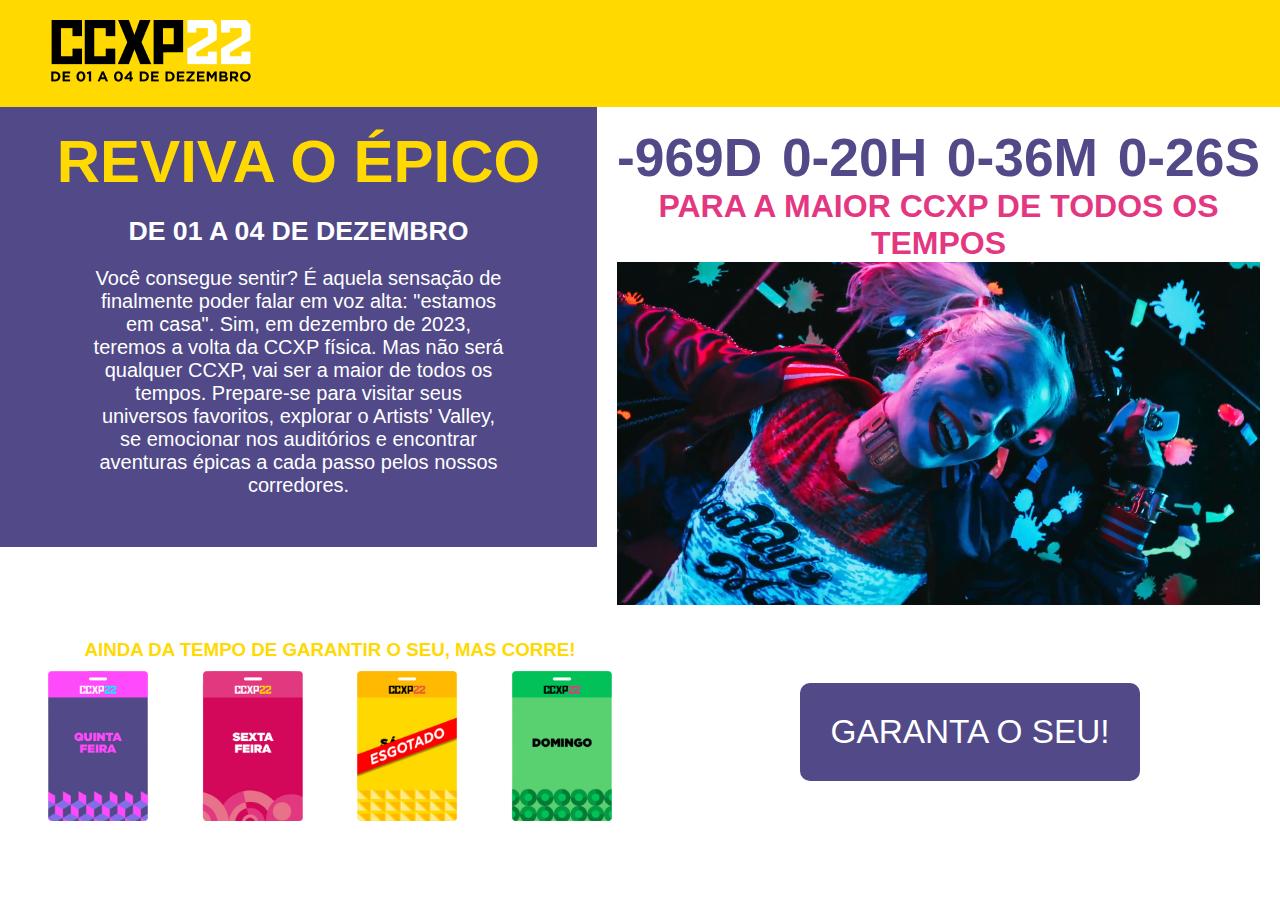
<file: index.html>
<!DOCTYPE html>
<html lang="pt-br">
<head>
    <meta charset="UTF-8">
    <meta http-equiv="X-UA-Compatible" content="IE=edge">
    <meta name="viewport" content="width=device-width, initial-scale=1.0">
    <link rel="stylesheet" href="style.css">
    <title>CCXP</title>
</head>

<body>
    <header class="title" id="head">
        <div>
            <img src="ccxp.svg" alt="">
        </div>
    </header>

    <section class="tp">

        <div id="description">
            <h1>REVIVA O ÉPICO</h1>
            <h3>DE 01 A 04 DE DEZEMBRO</h3>
            <p>Você consegue sentir? É aquela sensação de <br>
                finalmente poder falar em voz alta: "estamos <br>
                em casa". Sim, em dezembro de 2023, <br>
                teremos a volta da CCXP física. Mas não será <br>
                qualquer CCXP, vai ser a maior de todos os <br>
                tempos. Prepare-se para visitar seus <br>
                universos favoritos, explorar o Artists' Valley, <br>
                se emocionar nos auditórios e encontrar <br>
                aventuras épicas a cada passo pelos nossos <br>
                corredores.
            </p>
        </div>

        <div id="vt">
            
                <div class="timer">
                    <div id="d">
                        <h1 id="dia">00</h1>
                        <h1>D</h1>
                    </div>
                    
                    <div id="h">
                        <h1 id="hora">00</h1>
                        <h1>H</h1>
                    </div>
                    <div id="m">
                        <h1 id="minuto">00</h1>
                        <h1>M</h1>
                    </div>
                    <div id="s">
                        <h1 id="segundo">00</h1>
                        <h1>S</h1>
                    </div>
                </div>

                <div id="mark">
                    <h1>PARA A MAIOR CCXP DE TODOS OS TEMPOS</h1>
                </div>
            
                <div>
                    <video width="643px" autoplay muted loop><source src="arlequina.mp4"></video>
                </div>
        </div>    

    </section>

    <footer>
        <div id="ingressos">
            <h3>AINDA DA TEMPO DE GARANTIR O SEU, MAS CORRE!</h3>
            <img class="pic" width="150px" src="qui.png" alt="">
            <img class="pic" width="150px" src="sext.png" alt="">
            <img class="pic" width="150px" src="esg.png" alt="">
            <img class="pic" width="150px" src="dom.png" alt="">
        </div>

        <button id="button">GARANTA O SEU!</button>

    </footer>

    <script src="scrypt.js"></script>

</body>
</html>
</file>
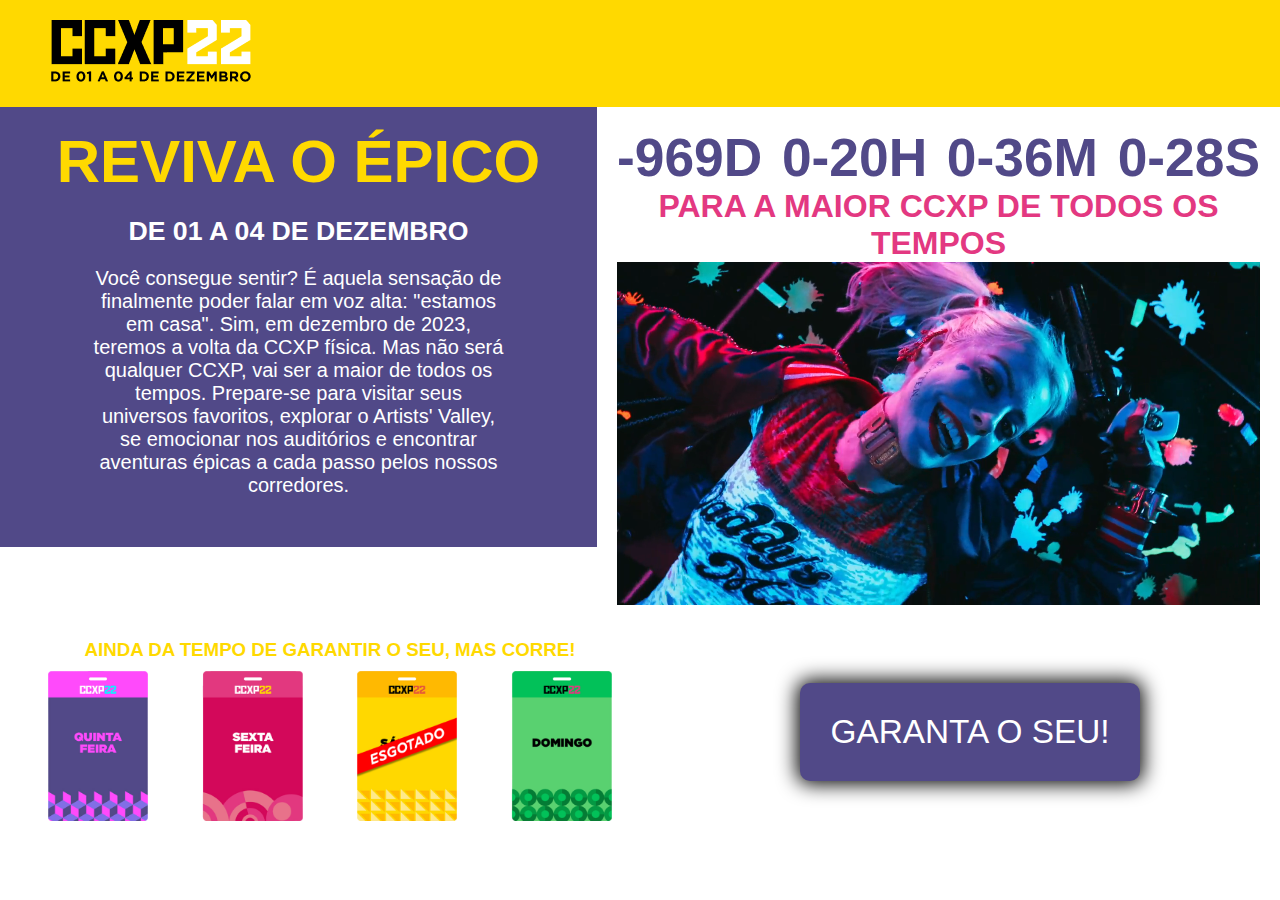
<file: CCPX/index.html>
<!DOCTYPE html>
<html lang="pt-br">
<head>
    <meta charset="UTF-8">
    <meta http-equiv="X-UA-Compatible" content="IE=edge">
    <meta name="viewport" content="width=device-width, initial-scale=1.0">
    <link rel="stylesheet" href="style.css">
    <title>CCXP</title>
</head>

<body>
    <header class="title" id="head">
        <div>
            <img src="ccxp.svg" alt="">
        </div>
    </header>

    <section class="tp">

        <div id="description">
            <h1>REVIVA O ÉPICO</h1>
            <h3>DE 01 A 04 DE DEZEMBRO</h3>
            <p>Você consegue sentir? É aquela sensação de <br>
                finalmente poder falar em voz alta: "estamos <br>
                em casa". Sim, em dezembro de 2023, <br>
                teremos a volta da CCXP física. Mas não será <br>
                qualquer CCXP, vai ser a maior de todos os <br>
                tempos. Prepare-se para visitar seus <br>
                universos favoritos, explorar o Artists' Valley, <br>
                se emocionar nos auditórios e encontrar <br>
                aventuras épicas a cada passo pelos nossos <br>
                corredores.
            </p>
        </div>

        <div id="vt">
            
                <div class="timer">
                    <div id="d">
                        <h1 id="dia">00</h1>
                        <h1>D</h1>
                    </div>
                    
                    <div id="h">
                        <h1 id="hora">00</h1>
                        <h1>H</h1>
                    </div>
                    <div id="m">
                        <h1 id="minuto">00</h1>
                        <h1>M</h1>
                    </div>
                    <div id="s">
                        <h1 id="segundo">00</h1>
                        <h1>S</h1>
                    </div>
                </div>

                <div id="mark">
                    <h1>PARA A MAIOR CCXP DE TODOS OS TEMPOS</h1>
                </div>
            
                <div>
                    <video width="643px" autoplay muted loop><source src="arlequina.mp4"></video>
                </div>
        </div>    

    </section>

    <footer>
        <div id="ingressos">
            <h3>AINDA DA TEMPO DE GARANTIR O SEU, MAS CORRE!</h3>
            <img class="pic" width="150px" src="qui.png" alt="">
            <img class="pic" width="150px" src="sext.png" alt="">
            <img class="pic" width="150px" src="esg.png" alt="">
            <img class="pic" width="150px" src="dom.png" alt="">
        </div>
        
        <button onclick="alert(`As compras serão liberadas ao fim da contagem`)" id="button">GARANTA O SEU!</button>

    </footer>

    <script src="scrypt.js"></script>

</body>
</html>
</file>
<file: style.css>
*{
    margin: 0;
    padding: 0;
    font-family: Verdana, Geneva, Tahoma, sans-serif;
}

header {
    background-color: #FFD900;
    padding: 20px 50px;
}

.tp {
    display: flex;    
}

#description {
    color: white;
    background-color: #514988;
    width: 50%;
    height: 400px;
    text-align: center;
    justify-content: center;
    padding: 20px;
}

#description h1 {
    color: #FFD900;
    margin-bottom: 20px;
    font-size: 45pt;
}

#description h3 {
    margin-bottom: 20px;
    font-size: 20pt;
}

#description p {
    font-size: 15pt;
}

.timer {
    display: flex;
    justify-content: space-between;
    font-size: 20pt;
    color: #514988;
    margin:0;
}

#d {
    display: flex;
    margin: 0;
}

#h {
    display: flex;
}

#m {
    display: flex;
}

#s {
    display: flex;
}

#mark {
    color: #E33881;
}

#vt {
    text-align: center;
    padding: 20px;
    height: auto;
}

footer {
    display: flex;
}

#ingressos {
    color: #FFD900;
    width: 50%;
    text-align: center;
    padding: 10px;
    justify-content: space-between;
}



.pic {
    margin-top: 10px;
    transition: 0.5s;
}

.pic:hover {
    transform: scale(1.1);
    z-index: 2;
}

button {
    color: white;
    font-size: 25pt;
    border: none;
    border-radius: 10px;
    height: fit-content;
    background-color: #514988;
    padding: 30px;
    margin: auto;
}

button:hover {
    color: #FFD900;
    cursor: pointer;
}
</file>
<file: CCPX/style.css>
*{
    margin: 0;
    padding: 0;
    font-family: Verdana, Geneva, Tahoma, sans-serif;
}

header {
    background-color: #FFD900;
    padding: 20px 50px;
}

.tp {
    display: flex;    
}

#description {
    color: white;
    background-color: #514988;
    width: 50%;
    height: 400px;
    text-align: center;
    justify-content: center;
    padding: 20px;
}

#description h1 {
    color: #FFD900;
    margin-bottom: 20px;
    font-size: 45pt;
}

#description h3 {
    margin-bottom: 20px;
    font-size: 20pt;
}

#description p {
    font-size: 15pt;
}

.timer {
    display: flex;
    justify-content: space-between;
    font-size: 20pt;
    color: #514988;
    margin:0;
}

#d {
    display: flex;
    margin: 0;
}

#h {
    display: flex;
}

#m {
    display: flex;
}

#s {
    display: flex;
}

#mark {
    color: #E33881;
}

#vt {
    text-align: center;
    padding: 20px;
    height: auto;
}

footer {
    display: flex;
}

#ingressos {
    color: #FFD900;
    width: 50%;
    text-align: center;
    padding: 10px;
    justify-content: space-between;
}



.pic {
    margin-top: 10px;
    transition: 0.5s;
    cursor: pointer;
}

.pic:hover {
    transform: scale(1.1);
    z-index: 2;
}

button {
    color: white;
    font-size: 25pt;
    border: none;
    border-radius: 10px;
    height: fit-content;
    background-color: #514988;
    padding: 30px;
    margin: auto;
    box-shadow: 0 0 20px 3px rgba(0, 0, 0, 1);
}

button:hover {
    color: #FFD900;
    cursor: pointer;
}
</file>
